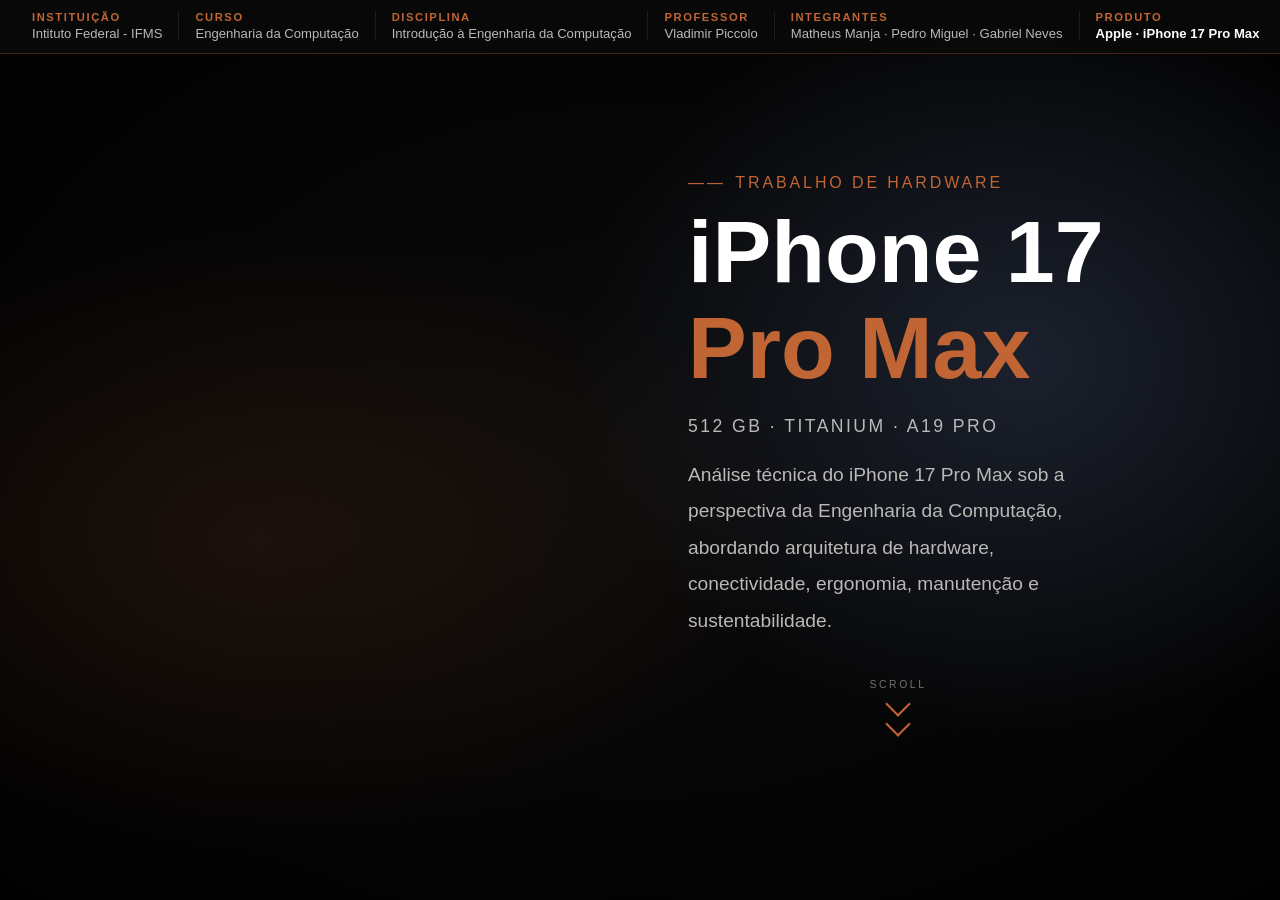
<file: index.html>
<!DOCTYPE html>
<html lang="pt-br">
<head>
    <meta charset="UTF-8">
    <link rel="stylesheet" href="css/root.css">
    <link rel="stylesheet" href="css/stayle-index.css">
    <link rel="stylesheet" href="css/stayle-conclusao.css">
    <link rel="stylesheet" href="css/stayle-visao-produto.css">
    <link rel="stylesheet" href="css/stayle-desenho-ergonomia.css">
    <link rel="stylesheet" href="css/stayle-ecologia-manutencao.css">
    <link rel="stylesheet" href="css/stayle-arquitetura-organizacao.css">
    <link rel="stylesheet" href="css/stayle-conectividade-telecomunicacoes.css">
    <meta name="viewport" content="width=device-width, initial-scale=1.0">
    <link rel="stylesheet" href="https://cdnjs.cloudflare.com/ajax/libs/font-awesome/6.5.0/css/all.min.css">
    <title> Iphone - 17 </title>
</head>
<body>
    <main>
        <!-- CABEÇALHO -->
        <header class="cabecalho">
            <div class="cab-col">
                <span class="cab-label">Instituição</span>
                <span class="cab-value">Intituto Federal - IFMS</span>
            </div>
            <div class="cab-col">
                <span class="cab-label">Curso</span>
                <span class="cab-value">Engenharia da Computação</span>
            </div>
            <div class="cab-col">
                <span class="cab-label">Disciplina</span>
                <span class="cab-value">Introdução à Engenharia da Computação</span>
            </div>
            <div class="cab-col">
                <span class="cab-label">Professor</span>
                <span class="cab-value">Vladimir Piccolo</span>
            </div>
            <div class="cab-col">
                <span class="cab-label">Integrantes</span>
                <span class="cab-value">Matheus Manja · Pedro Miguel · Gabriel Neves</span>
            </div>
            <div class="cab-col">
                <span class="cab-label">Produto</span>
                <span class="cab-value cab-produto">Apple · iPhone 17 Pro Max</span>
            </div>
        </header>

        <!-- SECTION 1 — CAPA -->
        <section class="hero">
            <!-- Iphone Rotativo 3D  -->
            <div class="box_iphone">
                <div class="wrapper">
                    <iframe
                        id="sketchfab"
                        title="iPhone 17 Pro Max"
                        frameborder="0"
                        allowfullscreen
                        mozallowfullscreen="true"
                        webkitallowfullscreen="true"
                        allow="autoplay; fullscreen; xr-spatial-tracking"
                        xr-spatial-tracking
                        execution-while-out-of-viewport
                        execution-while-not-rendered
                        web-share
                        src="https://sketchfab.com/models/87fc1df741384124a8ce0226d2b2058d/embed?autostart=1&autospin=0.2&transparent=1&ui_controls=0&ui_infos=0&ui_watermark=0&ui_ar=0&ui_help=0&ui_settings=0&ui_vr=0&ui_fullscreen=0&ui_annotations=0&preload=1">
                    </iframe>
                    <div class="zoom-block" id="zoomBlock"></div>
                </div>
            </div>

            <div class="box_text">
                <p class="eyebrow"><span>——</span> trabalho de hardware</p>
                <h2 class="title-white">iPhone 17</h2>
                <h2 class="title-orange">Pro Max</h2>
                <h3 class="specs">512 GB · TITANIUM · A19 PRO</h3>
                <p class="description">Análise técnica do iPhone 17 Pro Max
                    sob a perspectiva da Engenharia da Computação, abordando 
                    arquitetura de hardware, conectividade, ergonomia, 
                    manutenção e sustentabilidade.
                </p>
                <div class="scroll-hint">
                    <span>SCROLL</span>
                    <div class="scroll-arrows">
                        <div class="arrow"></div>
                        <div class="arrow"></div>
                    </div>
                </div>
            </div>
        </section>

        <!-- SECTION 2 — VISÃO GERAL DO PRODUTO -->
        <section class="visao-produto">
            <div class="vp-visual">
                <div class="vp-icones">
                    <div class="vp-icone"><i class="fa-solid fa-satellite-dish"></i></div>
                    <div class="vp-icone"><i class="fa-solid fa-briefcase"></i></div>
                    <div class="vp-icone"><i class="fa-solid fa-location-dot"></i></div>
                    <div class="vp-icone"><i class="fa-solid fa-film"></i></div>
                </div>
                <img
                    class="vp-iphone"
                    src="imgs/iphone4.png"
                    alt="iPhone 17 Pro Max"
                    onerror="this.style.opacity='0'"
                >
            </div>

            <!-- Cards  -->
            <div class="vp-texto">
                <p class="vp-eyebrow"><span>——</span> visão geral do produto</p>
                <h2 class="vp-titulo">O que é o<br><span>iPhone 17 Pro Max?</span></h2>
                <div class="vp-cards">
                    <div class="vp-card">
                        <span class="vp-card-label">Finalidade Principal</span>
                        <p class="vp-card-texto">O iPhone 17 Pro Max é um smartphone de alto desempenho desenvolvido para integrar comunicação, processamento de dados, multimídia e acesso à internet em um único dispositivo portátil.</p>
                    </div>
                    <div class="vp-card">
                        <span class="vp-card-label">Problema que Resolve</span>
                        <p class="vp-card-texto">Ele visa resolver a frustração do consumidor com modelos de entrada anteriores, trazendo recursos avançados como: desempenho computacional, qualidade fotográfica avançada, conectividade constante e integração com serviços digitais.</p>
                    </div>
                    <div class="vp-card">
                        <span class="vp-card-label">Público-Alvo</span>
                        <p class="vp-card-texto">Profissionais criativos, desenvolvedores e usuários que exigem máxima performance, privacidade e integração com o ecossistema Apple.</p>
                    </div>
                    <div class="vp-card">
                        <span class="vp-card-label">Contexto de Uso</span>
                        <p class="vp-card-texto">Pode ser utilizado em ambientes residenciais, corporativos, educacionais e de mobilidade, funcionando como ferramenta de comunicação, produtividade e entretenimento.</p>
                    </div>
                </div>
            </div>
        </section>

        <!-- SECTION 3 — ARQUITETURA E ORGANIZAÇÃO -->
        <section class="arquitetura-geral">
            <!-- ESPECIFICAÇÕES TÉCNICAS -->
            <div class="spec-box">
                <h2 class="spec-title">Especificações Técnicas</h2>

                <div class="spec-grid">
                    <div class="spec-item">
                        <span class="spec-label">SoC</span>
                        <span class="spec-value">Apple A19 Pro</span>
                    </div>
                    <div class="spec-item">
                        <span class="spec-label">Arquitetura</span>
                        <span class="spec-value">ARM 64 bits</span>
                    </div>
                    <div class="spec-item">
                        <span class="spec-label">Memória RAM</span>
                        <span class="spec-value">12 GB LPDDR5X</span>
                    </div>
                    <div class="spec-item">
                        <span class="spec-label">Armazenamento</span>
                        <span class="spec-value">512 GB NAND Flash NVMe</span>
                    </div>
                    <div class="spec-item">
                        <span class="spec-label">Porta Física</span>
                        <span class="spec-value">USB-C</span>
                    </div>
                    <div class="spec-item">
                        <span class="spec-label">Conectividade</span>
                        <span class="spec-value">Wi-Fi 7 • Bluetooth 5.3 • 5G</span>
                    </div>
                </div>
            </div>

            <!-- Carrossel Principal  -->
            <div class="carrossel">
                <!-- SLIDE 1 -->
                <div class="slide active">
                    <div class="slide-texto">
                        <span class="slide-categoria">Processamento</span>
                        <h2 class="slide-titulo">SoC A19 Pro</h2>
                        <p class="slide-desc">
                            O iPhone 17 Pro Max utiliza o SoC A19 Pro, baseado na arquitetura ARM.
                            O chip integra CPU, GPU, Neural Engine, ISP e controladores de memória
                            em um único encapsulamento. Essa integração reduz latências internas,
                            diminui o consumo energético e otimiza o espaço disponível dentro do dispositivo.
                        </p>

                        <div class="slide-tags">
                            <span class="tag">ARM</span>
                            <span class="tag">A19 Pro</span>
                            <span class="tag">SoC</span>
                        </div>
                    </div>

                    <div class="slide-imagem">
                        <div class="img-float">
                            <img src="imgs/2-A19.png" alt="SoC A19 Pro">
                        </div>
                    </div>
                </div>

                <!-- SLIDE 2 -->
                <div class="slide">
                    <div class="slide-texto">
                        <span class="slide-categoria">Memória Primária</span>
                        <h2 class="slide-titulo">RAM LPDDR5X</h2>

                        <p class="slide-desc">
                            O dispositivo possui 12 GB de memória RAM LPDDR5X,
                            responsável pelo armazenamento temporário de dados e instruções
                            em execução. Sua alta largura de banda permite melhor desempenho
                            em multitarefa e aplicações de alta demanda computacional.
                        </p>

                        <div class="slide-tags">
                            <span class="tag">12 GB</span>
                            <span class="tag">LPDDR5X</span>
                            <span class="tag">RAM</span>
                        </div>
                    </div>

                    <div class="slide-imagem">
                        <div class="img-float">
                            <img src="imgs/micron-LPDDR5X.png" alt="Memória RAM">
                        </div>
                    </div>
                </div>

                <!-- SLIDE 3 -->
                <div class="slide">
                    <div class="slide-texto">
                        <span class="slide-categoria">Memória Secundária</span>
                        <h2 class="slide-titulo">NAND Flash 512 GB</h2>

                        <p class="slide-desc">
                            O armazenamento interno utiliza memória NAND Flash de 512 GB
                            conectada por interface NVMe. Essa tecnologia proporciona
                            elevadas velocidades de leitura e gravação, reduzindo o tempo
                            de carregamento do sistema operacional e dos aplicativos.
                        </p>

                        <div class="slide-tags">
                            <span class="tag">512 GB</span>
                            <span class="tag">NVMe</span>
                            <span class="tag">NAND</span>
                        </div>
                    </div>

                    <div class="slide-imagem">
                        <div class="img-float">
                            <img src="imgs/chips_de_memória_NAND_Flash.png" alt="NAND Flash">
                        </div>
                    </div>
                </div>

                <!-- SLIDE 4 -->
                <div class="slide">
                    <div class="slide-texto">
                        <span class="slide-categoria">Organização Física</span>
                        <h2 class="slide-titulo">Logic Board</h2>

                        <p class="slide-desc">
                            A Logic Board utiliza um projeto multicamadas de alta densidade,
                            concentrando processador, memória, armazenamento e circuitos de
                            comunicação em uma área reduzida. Essa organização permite maior
                            integração dos componentes sem aumentar as dimensões externas do aparelho.
                        </p>

                        <div class="slide-tags">
                            <span class="tag">Multicamadas</span>
                            <span class="tag">Compacta</span>
                            <span class="tag">Integração</span>
                        </div>
                    </div>

                    <div class="slide-imagem">
                        <div class="img-float">
                            <img src="imgs/Logic-Board.png" alt="Logic Board">
                        </div>
                    </div>
                </div>

                <!-- SLIDE 5 -->
                <div class="slide">
                    <div class="slide-texto">
                        <span class="slide-categoria">Projeto Térmico</span>
                        <h2 class="slide-titulo">Câmara de Vapor</h2>

                        <p class="slide-desc">
                            O sistema de câmara de vapor distribui o calor gerado pelos
                            componentes eletrônicos por uma área maior da estrutura interna.
                            Essa solução reduz pontos de aquecimento localizados e mantém
                            a estabilidade do desempenho durante cargas elevadas de processamento.
                        </p>

                        <div class="slide-tags">
                            <span class="tag">Dissipação</span>
                            <span class="tag">Térmica</span>
                            <span class="tag">Estabilidade</span>
                        </div>
                    </div>

                    <div class="slide-imagem">
                        <div class="img-float">
                            <img src="imgs/Camara-de-vapor.png" alt="Câmara de Vapor">
                        </div>
                    </div>
                </div>

                 <!-- SLIDE 6 -->
                <div class="slide">
                    <div class="slide-texto">
                        <span class="slide-categoria">Projeto de Hardware</span>
                        <h2 class="slide-titulo">Organização Física dos Componentes</h2>

                        <p class="slide-desc">
                            A Apple utilizou uma Logic Board multicamadas e um SoC altamente integrado para reduzir o espaço ocupado pelos componentes internos. Os barramentos de alta velocidade permitem comunicação eficiente entre processador, memória RAM e armazenamento. Para dissipação térmica, o aparelho emprega uma câmara de vapor e materiais condutores de calor, mantendo a estabilidade do sistema mesmo sob cargas elevadas de processamento.
                        </p>

                        <div class="slide-tags">
                            <span class="tag">Integração</span>
                            <span class="tag">Barramentos</span>
                            <span class="tag">Dissipação Térmica</span>
                        </div>
                    </div>

                    <div class="slide-imagem">
                        <div class="img-float">
                            <img src="imgs/iphone-desmontado.png" alt="Câmara de Vapor">
                        </div>
                    </div>
                </div>

                <!-- SLIDE 7 - Sem Imagem -->
                <div class="slide slide-barramentos">
                    <div class="slide-texto slide-texto-full">
                        <span class="slide-categoria">Arquitetura</span>
                        <h2 class="slide-titulo">Barramentos Internos</h2>
                        <p class="slide-desc">
                            Os barramentos internos conectam CPU, GPU, Neural Engine, memória e armazenamento dentro do SoC A19 Pro, garantindo comunicação de alta velocidade com latência mínima.
                        </p>

                        <div class="barr-grid">
                            <div class="barr-item">
                                <span class="barr-label">RAM</span>
                                <span class="barr-valor">LPDDR5X · 8533 MT/s</span>
                                <span class="barr-desc">Barramento de memória integrado ao SoC com 12 GB</span>
                            </div>
                            <div class="barr-item">
                                <span class="barr-label">Armazenamento</span>
                                <span class="barr-valor">NVMe</span>
                                <span class="barr-desc">Interface NVMe para NAND Flash — até 2 TB</span>
                            </div>
                            <div class="barr-item">
                                <span class="barr-label">USB Externo</span>
                                <span class="barr-valor">USB-C 3.2 Gen 2 · 10 Gbps</span>
                                <span class="barr-desc">Suporta DisplayPort e modo USB Host</span>
                            </div>
                            <div class="barr-item">
                                <span class="barr-label">Wi-Fi / BT</span>
                                <span class="barr-valor">Chip N1 Apple</span>
                                <span class="barr-desc">Wi-Fi 7 tri-band + Bluetooth 6.0 + Thread</span>
                            </div>
                            <div class="barr-item">
                                <span class="barr-label">Celular</span>
                                <span class="barr-valor">Snapdragon X80</span>
                                <span class="barr-desc">5G Sub-6 GHz + mmWave via barramento interno</span>
                            </div>
                            <div class="barr-item">
                                <span class="barr-label">UWB</span>
                                <span class="barr-valor">Ultra Wideband Gen 2</span>
                                <span class="barr-desc">Localização precisa e AirDrop direcional</span>
                            </div>
                        </div>

                        <div class="slide-tags">
                            <span class="tag">LPDDR5X</span>
                            <span class="tag">NVMe</span>
                            <span class="tag">USB 3.2</span>
                            <span class="tag">Wi-Fi 7</span>
                            <span class="tag">5G</span>
                        </div>
                    </div>
                </div>

                <!-- CONTROLES -->
                <div class="carrossel-controles">
                    <button class="seta seta-prev" id="prev" aria-label="Anterior">
                        <div class="seta-arrow esq"></div>
                        <div class="seta-arrow esq"></div>
                    </button>

                    <div class="carrossel-dots" id="dots"></div>

                    <button class="seta seta-next" id="next" aria-label="Próximo">
                        <div class="seta-arrow dir"></div>
                        <div class="seta-arrow dir"></div>
                    </button>
                </div>
            </div>
        </section>

        <!-- SECTION 4 — CONECTIVIDADE E TELECOMUNICAÇÕES -->
        <section class="conectividade-telecomunicacoes">
            <div class="ct-header">
                <p class="ct-eyebrow"><span>——</span> conectividade e telecomunicações</p>
                <h2 class="ct-titulo">Sempre <span>Conectado</span></h2>
            </div>

            <div class="ct-grid">
                <!-- Protocolos de Rede -->
                <div class="ct-card">
                    <div class="ct-icone"><i class="fa-solid fa-tower-broadcast"></i></div>
                    <h3 class="ct-card-titulo">Protocolos de Rede</h3>
                    <p class="ct-card-texto">O dispositivo utiliza protocolos modernos de comunicação, como IPv6 e HTTP/3, permitindo transferência eficiente de dados e compatibilidade com as redes atuais.</p>
                </div>

                <!-- Wi-Fi -->
                <div class="ct-card">
                    <div class="ct-icone"><i class="fa-solid fa-wifi"></i></div>
                    <h3 class="ct-card-titulo">Wi-Fi 7</h3>
                    <p class="ct-card-texto">O padrão Wi-Fi 7 aumenta a largura de banda disponível e reduz a latência em aplicações que exigem grande volume de dados.</p>
                </div>

                <!-- 5G -->
                <div class="ct-card ct-card-destaque">
                    <div class="ct-icone"><i class="fa-solid fa-tower-cell"></i></div>
                    <h3 class="ct-card-titulo">5G Sub-6 GHz + mmWave</h3>
                    <p class="ct-card-texto">O 5G Sub-6 GHz oferece maior cobertura, enquanto o mmWave proporciona velocidades mais elevadas. O dispositivo alterna entre as tecnologias conforme as condições da rede.</p>
                </div>

                <!-- Rádio Frequência -->
                <div class="ct-card">
                    <div class="ct-icone"><i class="fa-solid fa-satellite-dish"></i></div>
                    <h3 class="ct-card-titulo">Rádio Frequência</h3>
                    <p class="ct-card-texto">O subsistema de rádio frequência gerencia a comunicação entre o modem e as antenas, selecionando automaticamente as bandas mais adequadas para cada cenário de uso.</p>
                </div>

                <!-- Posicionamento das Antenas -->
                <div class="ct-card">
                    <div class="ct-icone"><i class="fa-solid fa-tower-broadcast"></i></div>
                    <h3 class="ct-card-titulo">Posicionamento das Antenas</h3>
                    <p class="ct-card-texto">As antenas são distribuídas ao longo da estrutura do aparelho para minimizar interferências eletromagnéticas e maximizar a qualidade do sinal recebido.</p>
                </div>

                <!-- Papel na Rede -->
                <div class="ct-card">
                    <div class="ct-icone"><i class="fa-solid fa-network-wired"></i></div>
                    <h3 class="ct-card-titulo">Papel na Rede</h3>
                    <p class="ct-card-texto">
                        O iPhone 17 Pro Max atua principalmente como cliente de rede, acessando serviços online e servidores. Também pode funcionar como hotspot e integrar dispositivos inteligentes do ecossistema Apple, como: Apple Watch, AirTag e sistemas HomeKit
                    </p>
                </div>
            </div>
        </section>

        <!-- SECTION 5 — DESENHO UNIVERSAL E ERGONOMIA -->
        <section class="desenho-ergonomia">
            <div class="de-header">
                <p class="de-eyebrow"><span>——</span> desenho universal e ergonomia</p>
                <h2 class="de-titulo">Projetado para <span>Pessoas</span></h2>
            </div>

            <!-- Carrossel Segundario  -->
            <div class="de-carrossel">
                <div class="de-track" id="deTrack">
                    <!-- CARD 1 -->
                    <div class="de-card">
                        <div class="de-card-icone"><i class="fa-brands fa-apple"></i></div>
                        <h3 class="de-card-titulo">Interface iOS</h3>
                        <p class="de-card-texto">Interface intuitiva com gestos fluidos, widgets dinâmicos e organização adaptativa que aprende com o uso diário do usuário.</p>
                        <div class="de-tags">
                            <span class="de-tag">Gestos</span>
                            <span class="de-tag">Widgets</span>
                            <span class="de-tag">Adaptativo</span>
                        </div>
                    </div>

                    <!-- CARD 2 -->
                    <div class="de-card">
                        <div class="de-card-icone"><i class="fa-solid fa-hand-pointer"></i></div>
                        <h3 class="de-card-titulo">Tela Touch</h3>
                        <p class="de-card-texto">Super Retina XDR de 6,9" com ProMotion 120Hz e resposta ao toque de 1ms. Reconhece até 5 toques simultâneos com precisão milimétrica.</p>
                        <div class="de-tags">
                            <span class="de-tag">120Hz</span>
                            <span class="de-tag">6.9"</span>
                            <span class="de-tag">ProMotion</span>
                        </div>
                    </div>

                    <!-- CARD 3 -->
                    <div class="de-card">
                        <div class="de-card-icone"><i class="fa-solid fa-circle-dot"></i></div>
                        <h3 class="de-card-titulo">Botões Físicos</h3>
                        <p class="de-card-texto">Action Button totalmente personalizável, botão Camera Control com controle deslizante háptico e estrutura lateral em titânio grau 5.</p>
                        <div class="de-tags">
                            <span class="de-tag">Action Button</span>
                            <span class="de-tag">Camera Control</span>
                            <span class="de-tag">Titânio</span>
                        </div>
                    </div>

                    <!-- CARD 4 -->
                    <div class="de-card">
                        <div class="de-card-icone"><i class="fa-solid fa-wave-square"></i></div>
                        <h3 class="de-card-titulo">Feedback Háptico</h3>
                        <p class="de-card-texto">Taptic Engine de segunda geração com 3 intensidades de feedback. Simula texturas, cliques e notificações com precisão cirúrgica.</p>
                        <div class="de-tags">
                            <span class="de-tag">Taptic Engine</span>
                            <span class="de-tag">3 Intensidades</span>
                            <span class="de-tag">Tátil</span>
                        </div>
                    </div>

                    <!-- CARD 5 -->
                    <div class="de-card">
                        <div class="de-card-icone"><i class="fa-solid fa-universal-access"></i></div>
                        <h3 class="de-card-titulo">Acessibilidade</h3>
                        <p class="de-card-texto">O iOS oferece recursos como VoiceOver, AssistiveTouch, legendas automáticas e reconhecimento de sons, permitindo que pessoas com limitações visuais, auditivas ou motoras utilizem o dispositivo de forma independente.</p>
                        <div class="de-tags">
                            <span class="de-tag">VoiceOver</span>
                            <span class="de-tag">AssistiveTouch</span>
                            <span class="de-tag">Inclusivo</span>
                        </div>
                    </div>

                    <!-- CARD 6 -->
                    <div class="de-card">
                        <div class="de-card-icone"><i class="fa-solid fa-ruler-combined"></i></div>
                        <h3 class="de-card-titulo">Ergonomia</h3>
                        <p class="de-card-texto">A distribuição de Peso de 227g, Bordas arredondadas em titânio e vidro Ceramic Shield foram projetados para reduzir desconforto durante períodos prolongados de uso.</p>
                        <div class="de-tags">
                            <span class="de-tag">227g</span>
                            <span class="de-tag">Ceramic Shield</span>
                            <span class="de-tag">Conforto</span>
                        </div>
                    </div>
                </div>
            </div>
        </section>

        <!-- SECTION 6 — ECOLOGIA E MANUTENÇÃO -->
        <section class="ecologia-manutencao">
            <div class="em-conteudo">
                <p class="em-eyebrow"><span>——</span> ecologia e manutenção</p>
                <h2 class="em-titulo">Engenharia Interna e <span>Reparabilidade</span></h2>

                <div class="em-lista">
                    <div class="em-item">
                        <div class="em-item-icone"><i class="fa-solid fa-clock-rotate-left"></i></div>
                        <div>
                            <h3 class="em-item-titulo">Obsolescência Programada</h3>
                            <p class="em-item-texto">A Apple garante suporte de software por até 7 anos, mas componentes soldados, baterias lacradas e a impossibilidade de expandir memória RAM ou armazenamento limita a longevidade funcional do equipamento.</p>
                        </div>
                    </div>

                    <div class="em-item">
                        <div class="em-item-icone"><i class="fa-solid fa-screwdriver-wrench"></i></div>
                        <div>
                            <h3 class="em-item-titulo">Direito ao Reparo</h3>
                            <p class="em-item-texto">O programa Self Service Repair da Apple permite a substituição de tela, bateria e câmera com peças originais, mas o bloqueio de pareamento limita reparos independentes.</p>
                        </div>
                    </div>

                    <div class="em-item">
                        <div class="em-item-icone"><i class="fa-solid fa-puzzle-piece"></i></div>
                        <div>
                            <h3 class="em-item-titulo">Reparabilidade</h3>
                            <p class="em-item-texto">O iFixit atribui nota 7/10 ao iPhone 17 Pro Max, pois o uso de cola e parafusos pentalobo, dificultam a desmontagem, exigindo ferramentas especializadas.</p>
                        </div>
                    </div>

                    <div class="em-item">
                        <div class="em-item-icone"><i class="fa-solid fa-microchip"></i></div>
                        <div>
                            <h3 class="em-item-titulo">Componentes Soldados</h3>
                            <p class="em-item-texto">RAM, armazenamento e modem são soldados diretamente na Logic Board, isso aumenta o custo de reparo em caso de falha. Essa integração permanente de componentes reduz espaço interno e melhora a eficiência do projeto, porém dificulta reparos e atualizações futuras.</p>
                        </div>
                    </div>

                    <div class="em-item">
                        <div class="em-item-icone"><i class="fa-solid fa-leaf"></i></div>
                        <div>
                            <h3 class="em-item-titulo">Sustentabilidade</h3>
                            <p class="em-item-texto">100% de alumínio reciclado no chip A19 Pro, cobalto e lítio recuperados na bateria. A Apple tem meta de carbono neutro em toda a cadeia até 2030.</p>
                        </div>
                    </div>
                </div>
            </div>
        </section>

        <!-- SECTION 7 — CONCLUSÃO -->
        <section class="conclusao">
            <div class="con-header">
                <p class="con-eyebrow"><span>——</span> conclusão</p>
                <h2 class="con-titulo">Síntese <span>Final</span></h2>
            </div>

            <div class="con-grid">

                <!-- Maior Acerto -->
                <div class="con-card con-acerto">
                    <div class="con-card-topo">
                        <div class="con-icone"><i class="fa-solid fa-trophy"></i></div>
                        <span class="con-badge">Maior Acerto</span>
                    </div>
                    <h3 class="con-card-titulo">Chip A19 Pro + Integração de Sistema</h3>
                    <p class="con-card-texto">A decisão de integrar CPU, GPU, Neural Engine e modem 5G em um único SoC de 3nm é o maior feito de engenharia do iPhone 17 Pro Max. Essa arquitetura unificada elimina latência entre componentes, reduz consumo energético e entrega performance de desktop em um dispositivo de bolso — algo que nenhum concorrente conseguiu replicar na mesma escala.</p>
                </div>

                <!-- Maior Erro -->
                <div class="con-card con-erro">
                    <div class="con-card-topo">
                        <div class="con-icone"><i class="fa-solid fa-triangle-exclamation"></i></div>
                        <span class="con-badge">Maior Erro</span>
                    </div>
                    <h3 class="con-card-titulo">Componentes Soldados e Reparo Bloqueado</h3>
                    <p class="con-card-texto">A escolha de soldar RAM, armazenamento e modem diretamente na Logic Board, combinada ao sistema de pareamento de peças, representa um retrocesso em engenharia sustentável. Isso inviabiliza upgrades, eleva o custo de reparo e contribui para o descarte prematuro do dispositivo — contradizendo diretamente as metas de sustentabilidade declaradas pela própria Apple para 2030.</p>
                </div>

                <!-- Conclusão do Grupo -->
                <div class="con-card con-conclusao">
                    <div class="con-card-topo">
                        <div class="con-icone"><i class="fa-solid fa-users"></i></div>
                        <span class="con-badge">Conclusão do Grupo</span>
                    </div>
                    <h3 class="con-card-titulo">Excelência Técnica com Contradições Éticas</h3>
                    <p class="con-card-texto">O iPhone 17 Pro Max representa o estado da arte em engenharia de hardware — cada componente foi projetado com precisão cirúrgica para maximizar desempenho, eficiência e integração. Contudo, o grupo conclui que a Apple ainda prioriza o ecossistema fechado em detrimento da sustentabilidade real. O produto é tecnicamente admirável, mas representa um compromisso entre desempenho, integração e reparabilidade. A verdadeira inovação do próximo ciclo deveria ser a abertura para reparo e longevidade — não apenas mais megapixels ou nanômetros.</p>
                </div>
            </div>
        </section>

        <footer class="footer">
            <div class="footer-content">
                <div class="footer-main">
                    <i class="fa-solid fa-microchip"></i>
                    <span>Matheus Manja • Engenharia da Computação</span>
                </div>
                <p>Análise de Hardware - iPhone 17 Pro Max</p>
            </div>
        </footer>
    </main>

    <!-- Scripts JS  -->
    <script src="https://static.sketchfab.com/api/sketchfab-viewer-1.12.1.js"></script>
    <script src="js/js-carrossel-segundario.js"></script>
    <script src="js/js-carrossel-principal.js"></script>
    <script src="js/js-iphone-3d.js"></script>

</body>
</html>

<!-- Matheus Manja  -->
</file>
<file: css/root.css>
/* Colors - Variaves  */

:root {
    --black: #000000;
    --white: #FFFFFF;
    --silver: #BBB9B7;
    --blue: #202737;
    --blue2: #6B9FE8;
    --orange: #C16534;
}

/* Matheus Manja  */
</file>
<file: css/stayle-index.css>
/* ── INDEX — STAYLE PRINCIPAL ── */

* {
    margin: 0;
    padding: 0;
    box-sizing: border-box;
}

html, body {
    width: 100%;
    height: 100%;
    background: #000;
    font-family: -apple-system, BlinkMacSystemFont, 'Segoe UI', Roboto, Helvetica, Arial, sans-serif;
}

/* ── FUNDO com efeito radial ── */
body::before {
    content: '';
    position: fixed;
    inset: 0;
    z-index: 0;
    background:
        radial-gradient(ellipse 60% 50% at 20% 60%, rgba(193, 101, 52, 0.12) 0%, transparent 70%),
        radial-gradient(ellipse 50% 60% at 80% 40%, rgba(32, 39, 55, 0.8) 0%, transparent 70%),
        radial-gradient(ellipse 80% 80% at 50% 50%, #0a0a0a 0%, #000 100%);
    pointer-events: none;
}


/* ── MAIN com scroll snap ── */
main {
    position: relative;
    z-index: 1;
    height: 100vh;
    overflow-y: scroll;
    scrollbar-width: thin;
    
    scrollbar-color: var(--orange) transparent;
}

main::-webkit-scrollbar { width: 4px; }
main::-webkit-scrollbar-track { background: transparent; }
main::-webkit-scrollbar-thumb {
    background: var(--orange);
    border-radius: 2px;
}


/* ── CABEÇALHO ── */
.cabecalho {
    display: grid;
    grid-template-columns: repeat(6, 1fr);
    align-items: center;
    width: 100%;
    padding: 0.7rem 2rem;
    background: rgba(10, 10, 10, 0.85);
    border-bottom: 1px solid rgba(193, 101, 52, 0.3);
    position: sticky;
    top: 0;
    z-index: 100;
    backdrop-filter: blur(10px);
}

.cab-col {
    display: flex;
    flex-direction: column;
    gap: 0.2rem;
    padding: 0 1rem;
    border-right: 1px solid rgba(255, 255, 255, 0.08);
}

.cab-col:first-child { padding-left: 0; }
.cab-col:last-child  { border-right: none; }

.cab-label {
    font-size: 0.7rem;
    letter-spacing: 0.14em;
    text-transform: uppercase;
    color: var(--orange);
    font-weight: 600;
}

.cab-value {
    font-size: 0.82rem;
    color: var(--silver);
    font-weight: 400;
    white-space: nowrap;
    overflow: hidden;
    text-overflow: ellipsis;
}

.cab-produto {
    color: var(--white);
    font-weight: 700;
}


/* ── HERO ── */
section.hero {
    display: flex;
    flex-direction: row;
    align-items: center;
    width: 100%;
    height: calc(100vh - 100px);
    scroll-snap-align: start;
    scroll-snap-stop: always;
    position: relative;
}

.box_iphone {
    flex: 0 0 50%;
    height: 100%;
    display: flex;
    align-items: center;
    justify-content: center;
}

.box_text {
    flex: 1;
    height: 100%;
    display: flex;
    flex-direction: column;
    align-items: flex-start;
    justify-content: center;
    padding: 2rem 3rem;
    color: var(--white);
    gap: 1rem;
}

.eyebrow {
    font-size: 1rem;
    letter-spacing: 0.18em;
    text-transform: uppercase;
    color: var(--orange);
    display: flex;
    align-items: center;
    gap: 0.6rem;
}

.title-white {
    font-size: 5.5rem;
    font-weight: 700;
    color: var(--white);
    line-height: 1.0;
}

.title-orange {
    font-size: 5.5rem;
    font-weight: 700;
    color: var(--orange);
    line-height: 1.0;
    margin-top: -0.5rem;
}

.specs {
    font-size: 1.1rem;
    font-weight: 400;
    letter-spacing: 0.14em;
    color: var(--silver);
    margin-top: 0.5rem;
}

.description {
    font-size: 1.2rem;
    color: var(--silver);
    line-height: 1.9;
    max-width: 420px;
    margin-top: 0.25rem;
}


/* ── SCROLL HINT ── */
.scroll-hint {
    display: flex;
    flex-direction: column;
    align-items: center;
    gap: 0.3rem;
    margin-top: 1.5rem;
    width: 100%;
    max-width: 420px;
}

.scroll-hint span {
    font-size: 0.65rem;
    letter-spacing: 0.25em;
    text-transform: uppercase;
    color: var(--silver);
    opacity: 0.6;
}

.scroll-arrows {
    display: flex;
    flex-direction: column;
    align-items: center;
    gap: 2px;
}

.arrow {
    width: 18px;
    height: 18px;
    border-right: 2px solid var(--orange);
    border-bottom: 2px solid var(--orange);
    transform: rotate(45deg);
    animation: bounce 1.6s ease-in-out infinite;
}

.arrow:nth-child(2) {
    animation-delay: 0.2s;
}

@keyframes bounce {
    0%, 100% { transform: rotate(45deg) translateY(0); opacity: 1; }
    50%       { transform: rotate(45deg) translateY(4px); opacity: 0.4; }
}


/* ── WRAPPER / IFRAME ── */
.wrapper {
    width: 420px;
    height: 680px;
    position: relative;
    overflow: hidden;
}

.wrapper iframe {
    position: absolute;
    top: -64px;
    left: 0;
    width: 100%;
    height: calc(100% + 130px);
    border: none;
    background: transparent;
}

.zoom-block {
    position: absolute;
    inset: 0;
    z-index: 10;
    background: transparent;
    cursor: grab;
}


/* ── RODAPÉ ── */
.footer {
    width: 100%;
    padding: 1.5rem 0;
    background: rgba(255, 255, 255, 0.02);
    border-top: 1px solid rgba(255, 255, 255, 0.08);
    display: flex;
    justify-content: center;
    align-items: center;
}

.footer-content {
    display: flex;
    flex-direction: column;
    align-items: center;
    gap: 0.3rem;
}

.footer-main {
    display: flex;
    align-items: center;
    gap: 0.8rem;
    color: var(--silver);
    font-size: 0.9rem;
    font-weight: 500;
    letter-spacing: 0.03em;
}

.footer-main i {
    color: var(--orange);
    font-size: 1.2rem;
}

.footer-content p {
    margin: 0;
    font-size: 0.75rem;
    color: #808080;
    font-weight: 400;
    letter-spacing: 0.02em;
}


/* ── RESPONSIVO ── */
@media (max-height: 750px) {
    .wrapper       { width: 320px; height: 520px; }
    .title-white,
    .title-orange  { font-size: 4rem; }
    .description   { font-size: 1rem; }
}

/* Matheus Manja  */
</file>
<file: css/stayle-conclusao.css>
/* ── SECTION 7 — CONCLUSÃO ── */

.conclusao {
    width: 100%;
    height: 90vh;
    display: flex;
    flex-direction: column;
    align-items: center;
    justify-content: center;
    position: relative;
    overflow: hidden;
    padding: 0 5rem;
    gap: 2.5rem;
}


/* ── HEADER ── */
.con-header {
    display: flex;
    flex-direction: column;
    align-items: center;
    gap: 0.4rem;
    text-align: center;
}

.con-eyebrow {
    font-size: 0.75rem;
    letter-spacing: 0.2em;
    text-transform: uppercase;
    color: var(--orange);
    font-weight: 600;
    display: flex;
    align-items: center;
    gap: 0.5rem;
}

.con-titulo {
    font-size: 3rem;
    font-weight: 700;
    color: var(--white);
    line-height: 1.1;
}

.con-titulo span {
    color: var(--orange);
}


/* ── GRID ── */
.con-grid {
    display: grid;
    grid-template-columns: 1fr 1fr 1.4fr;
    gap: 1.2rem;
    width: 100%;
    max-width: 1200px;
}


/* ── CARDS ── */
.con-card {
    background: rgba(255, 255, 255, 0.03);
    border: 1px solid rgba(255, 255, 255, 0.07);
    border-radius: 16px;
    padding: 1.8rem;
    display: flex;
    flex-direction: column;
    gap: 0.8rem;
    transition: transform 0.3s, border-color 0.3s;
}

.con-card:hover {
    transform: translateY(-5px);
}

.con-acerto {
    border-color: rgba(80, 180, 100, 0.25);
    background: rgba(80, 180, 100, 0.04);
}

.con-acerto:hover { border-color: rgba(80, 180, 100, 0.5); }

.con-erro {
    border-color: rgba(193, 80, 60, 0.25);
    background: rgba(193, 80, 60, 0.04);
}

.con-erro:hover { border-color: rgba(193, 80, 60, 0.5); }

.con-conclusao {
    border-color: rgba(193, 101, 52, 0.3);
    background: rgba(193, 101, 52, 0.05);
}

.con-conclusao:hover { border-color: rgba(193, 101, 52, 0.6); }


/* ── TOPO DO CARD ── */
.con-card-topo {
    display: flex;
    align-items: center;
    gap: 0.8rem;
}

.con-icone {
    width: 40px;
    height: 40px;
    border-radius: 10px;
    display: flex;
    align-items: center;
    justify-content: center;
    font-size: 1.1rem;
    flex-shrink: 0;
}

.con-acerto .con-icone {
    background: rgba(80, 180, 100, 0.15);
    color: #50b464;
}

.con-erro .con-icone {
    background: rgba(193, 80, 60, 0.15);
    color: #c1503c;
}

.con-conclusao .con-icone {
    background: rgba(193, 101, 52, 0.15);
    color: var(--orange);
}

.con-badge {
    font-size: 0.65rem;
    letter-spacing: 0.14em;
    text-transform: uppercase;
    font-weight: 600;
    padding: 0.25rem 0.7rem;
    border-radius: 999px;
}

.con-acerto .con-badge {
    background: rgba(80, 180, 100, 0.12);
    color: #50b464;
    border: 1px solid rgba(80, 180, 100, 0.3);
}

.con-erro .con-badge {
    background: rgba(193, 80, 60, 0.12);
    color: #c1503c;
    border: 1px solid rgba(193, 80, 60, 0.3);
}

.con-conclusao .con-badge {
    background: rgba(193, 101, 52, 0.12);
    color: var(--orange);
    border: 1px solid rgba(193, 101, 52, 0.3);
}

.con-card-titulo {
    font-size: 1rem;
    font-weight: 600;
    color: var(--white);
    line-height: 1.3;
}

.con-card-texto {
    font-size: 0.86rem;
    color: var(--silver);
    line-height: 1.75;
}

/* Matheus Manja  */
</file>
<file: css/stayle-visao-produto.css>
/* ── SECTION 2 — VISÃO GERAL DO PRODUTO ── */

.visao-produto {
    width: 100%;
    height: 100vh;
    display: flex;
    flex-direction: row;
    align-items: center;
    position: relative;
    overflow: hidden;
    background:
        radial-gradient(ellipse 70% 60% at 70% 50%, rgba(32, 39, 55, 0.9) 0%, transparent 70%),
        radial-gradient(ellipse 40% 40% at 30% 50%, rgba(193, 101, 52, 0.06) 0%, transparent 60%);
}

.visao-produto::before {
    content: '';
    position: absolute;
    inset: 0;
    background: radial-gradient(ellipse 50% 70% at 50% 50%, rgba(32, 55, 100, 0.25) 0%, transparent 65%);
    pointer-events: none;
    z-index: 0;
}


/* ── ESQUERDO: iPhone + ícones ── */
.vp-visual {
    flex: 0 0 50%;
    height: 100%;
    display: flex;
    align-items: center;
    justify-content: center;
    position: relative;
    z-index: 1;
}

.vp-iphone {
    width: 400px;
    animation: vp-float 4s ease-in-out infinite;
    filter: drop-shadow(0 0 40px rgba(32, 55, 100, 0.5))
            drop-shadow(0 0 80px rgba(193, 101, 52, 0.15));
}

@keyframes vp-float {
    0%, 100% { transform: translateY(0px) rotate(-2deg); }
    50%       { transform: translateY(-18px) rotate(2deg); }
}

.vp-icones {
    position: absolute;
    inset: 0;
    pointer-events: none;
    color: var(--blue2);
}

.vp-icone {
    position: absolute;
    width: 52px;
    height: 52px;
    border-radius: 14px;
    display: flex;
    align-items: center;
    justify-content: center;
    font-size: 1.5rem;
    background: rgba(255, 255, 255, 0.04);
    border: 1px solid rgba(255, 255, 255, 0.1);
    backdrop-filter: blur(6px);
    animation: vp-icon-float 4s ease-in-out infinite;
}

.vp-icone:nth-child(1) { top: 22%;    left: 12%;  animation-delay: 0s;   }
.vp-icone:nth-child(2) { top: 18%;    right: 14%; animation-delay: 0.8s; }
.vp-icone:nth-child(3) { bottom: 22%; left: 14%;  animation-delay: 1.4s; }
.vp-icone:nth-child(4) { bottom: 20%; right: 12%; animation-delay: 2s;   }

@keyframes vp-icon-float {
    0%, 100% { transform: translateY(0px);   opacity: 0.7; }
    50%       { transform: translateY(-10px); opacity: 1;   }
}


/* ── DIREITO: texto ── */
.vp-texto {
    flex: 1;
    display: flex;
    flex-direction: column;
    gap: 1.3rem;
    padding: 0 4rem 0 2rem;
    position: relative;
    z-index: 1;
}

.vp-eyebrow {
    font-size: 0.75rem;
    letter-spacing: 0.2em;
    text-transform: uppercase;
    color: var(--orange);
    font-weight: 600;
    display: flex;
    align-items: center;
    gap: 0.6rem;
}

.vp-titulo {
    font-size: 3.2rem;
    font-weight: 700;
    color: var(--white);
    line-height: 1.1;
}

.vp-titulo span {
    color: var(--orange);
}

.vp-cards {
    display: grid;
    grid-template-columns: 1fr 1fr;
    gap: 1rem;
}

.vp-card {
    background: rgba(255, 255, 255, 0.03);
    border: 1px solid rgba(255, 255, 255, 0.07);
    border-radius: 12px;
    padding: 1.2rem 1.4rem;
    display: flex;
    flex-direction: column;
    gap: 0.4rem;
    transition: border-color 0.3s;
}

.vp-card:hover {
    border-color: rgba(193, 101, 52, 0.35);
}

.vp-card-label {
    font-size: 0.65rem;
    letter-spacing: 0.16em;
    text-transform: uppercase;
    color: var(--orange);
    font-weight: 600;
}

.vp-card-texto {
    font-size: 0.92rem;
    color: var(--silver);
    line-height: 1.65;
}

/* Matheus Manja  */
</file>
<file: css/stayle-desenho-ergonomia.css>
/* ── SECTION 5 — DESENHO UNIVERSAL E ERGONOMIA ── */

.desenho-ergonomia {
    width: 100%;
    height: 70vh;
    display: flex;
    flex-direction: column;
    align-items: center;
    justify-content: center;
    position: relative;
    overflow: hidden;
    padding: 0 5rem;
    gap: 2rem;
    margin-top: 35px;
    background:
        radial-gradient(ellipse 60% 50% at 30% 50%, rgba(32, 39, 55, 0.8) 0%, transparent 70%),
        radial-gradient(ellipse 50% 60% at 70% 50%, rgba(193, 101, 52, 0.06) 0%, transparent 60%);
}


/* ── HEADER ── */
.de-header {
    display: flex;
    flex-direction: column;
    align-items: center;
    gap: 0.4rem;
    text-align: center;
    position: relative;
    z-index: 1;
}

.de-eyebrow {
    font-size: 0.75rem;
    letter-spacing: 0.2em;
    text-transform: uppercase;
    color: var(--orange);
    font-weight: 600;
    display: flex;
    align-items: center;
    gap: 0.5rem;
}

.de-titulo {
    font-size: 3rem;
    font-weight: 700;
    color: var(--white);
    line-height: 1.1;
}

.de-titulo span {
    color: var(--orange);
}


/* ── CARROSSEL ── */
.de-carrossel {
    width: 100%;
    position: relative;
    z-index: 1;
    display: flex;
    flex-direction: column;
    gap: 1.5rem;
}

.de-track {
    display: flex;
    gap: 1.2rem;
    transition: transform 0.5s ease;
}


/* ── CARDS ── */
.de-card {
    flex: 0 0 calc(33.333% - 0.8rem);
    background: rgba(255, 255, 255, 0.03);
    border: 1px solid rgba(255, 255, 255, 0.07);
    border-radius: 14px;
    padding: 1.6rem 1.8rem;
    display: flex;
    flex-direction: column;
    gap: 0.6rem;
    transition: border-color 0.3s, transform 0.3s;
}

.de-card:hover {
    border-color: rgba(193, 101, 52, 0.4);
    transform: translateY(-4px);
}

.de-card-icone {
    font-size: 1.6rem;
    color: var(--orange);
    margin-bottom: 0.2rem;
}

.de-card-titulo {
    font-size: 1rem;
    font-weight: 600;
    color: var(--white);
}

.de-card-texto {
    font-size: 0.88rem;
    color: var(--silver);
    line-height: 1.7;
}

.de-tags {
    display: flex;
    gap: 0.5rem;
    flex-wrap: wrap;
    margin-top: 0.3rem;
}

.de-tag {
    font-size: 0.7rem;
    letter-spacing: 0.1em;
    text-transform: uppercase;
    color: var(--orange);
    border: 1px solid rgba(193, 101, 52, 0.35);
    padding: 0.2rem 0.7rem;
    border-radius: 999px;
}


/* ── CONTROLES ── */
.de-controles {
    display: flex;
    align-items: center;
    justify-content: center;
    gap: 2rem;
}

.de-seta {
    background: none;
    border: none;
    cursor: pointer;
    display: flex;
    flex-direction: column;
    align-items: center;
    gap: 3px;
    padding: 0.4rem;
    opacity: 0.5;
    transition: opacity 0.2s;
}

.de-seta:hover { opacity: 1; }

.de-arrow {
    width: 14px;
    height: 14px;
    border-right: 2px solid var(--orange);
    border-bottom: 2px solid var(--orange);
}

.de-arrow.esq { transform: rotate(135deg); }
.de-arrow.dir { transform: rotate(-45deg); }

.de-dots {
    display: flex;
    gap: 0.5rem;
    align-items: center;
}

.de-dot {
    width: 6px;
    height: 6px;
    border-radius: 50%;
    background: var(--silver);
    opacity: 0.3;
    transition: opacity 0.3s, width 0.3s;
    cursor: pointer;
}

.de-dot.ativo {
    opacity: 1;
    width: 20px;
    border-radius: 3px;
    background: var(--orange);
}

.de-track {
    display: flex;
    gap: 1.2rem;
    transition: transform 2s cubic-bezier(0.25, 0.46, 0.45, 0.94);
}

/* Matheus Manja  */
</file>
<file: css/stayle-ecologia-manutencao.css>
/* ── SECTION 6 — ECOLOGIA E MANUTENÇÃO ── */

.ecologia-manutencao {
    width: 100%;
    height: 100vh;
    display: flex;
    align-items: center;
    justify-content: center;
    position: relative;
    overflow: hidden;
    padding: 0 6rem;
    gap: 4rem;
    background:
        radial-gradient(ellipse 60% 70% at 20% 50%, rgba(20, 40, 20, 0.3) 0%, transparent 65%),
        radial-gradient(ellipse 50% 50% at 80% 50%, rgba(32, 39, 55, 0.7) 0%, transparent 60%);
}


/* ── CONTEÚDO ── */
.em-conteudo {
    display: flex;
    align-items: center;
    flex-direction: column;
    gap: 1.5rem;
}

.em-eyebrow {
    font-size: 0.75rem;
    letter-spacing: 0.2em;
    text-transform: uppercase;
    color: var(--orange);
    font-weight: 600;
    display: flex;
    align-items: center;
    gap: 0.5rem;
}

.em-titulo {
    font-size: 2.6rem;
    font-weight: 700;
    color: var(--white);
    line-height: 1.15;
}

.em-titulo span {
    color: var(--orange);
}


/* ── LISTA DE ITENS ── */
.em-lista {
    display: flex;
    flex-direction: column;
    gap: 1rem;
}

.em-item {
    display: flex;
    align-items: flex-start;
    gap: 1rem;
    padding: 1rem 1.2rem;
    background: rgba(255, 255, 255, 0.03);
    border: 1px solid rgba(255, 255, 255, 0.06);
    border-radius: 12px;
    transition: border-color 0.3s, transform 0.3s;
}

.em-item:hover {
    border-color: rgba(193, 101, 52, 0.35);
    transform: translateX(6px);
}

.em-item-icone {
    flex-shrink: 0;
    width: 38px;
    height: 38px;
    border-radius: 10px;
    background: rgba(193, 101, 52, 0.1);
    border: 1px solid rgba(193, 101, 52, 0.2);
    display: flex;
    align-items: center;
    justify-content: center;
    color: var(--orange);
    font-size: 1rem;
    margin-top: 0.1rem;
}

.em-item-titulo {
    font-size: 0.92rem;
    font-weight: 600;
    color: var(--white);
    margin-bottom: 0.2rem;
}

.em-item-texto {
    font-size: 0.82rem;
    color: var(--silver);
    line-height: 1.6;
}

/* Matheus Manja  */
</file>
<file: css/stayle-arquitetura-organizacao.css>
/* ── SECTION 3 — ARQUITETURA E ORGANIZAÇÃO / CARROSSEL ── */

.arquitetura-geral {
    width: 100%;
    display: flex;
    flex-direction: column; 
    align-items: stretch;
    position: relative;
    overflow: hidden;
}

.carrossel {
    width: 100%;
    height: 65vh;           
    position: relative;
}

.spec-box {
    width: 100%;
    padding: 2.5rem 12rem 1.5rem;
    display: flex;
    flex-direction: column;
    gap: 1rem;
    border-bottom: 1px solid rgba(255, 255, 255, 0.06);
}

.spec-title {
    font-size: 0.7rem;
    letter-spacing: 0.2em;
    text-transform: uppercase;
    color: var(--orange);
    font-weight: 600;
}

.spec-grid {
    display: grid;
    grid-template-columns: repeat(6, 1fr);
    gap: 0.5rem 2rem;
}

.spec-item {
    display: flex;
    flex-direction: column;
    gap: 0.15rem;
    padding-bottom: 0.4rem;
    border-bottom: 1px solid rgba(255, 255, 255, 0.06);
}

.spec-label {
    font-size: 0.65rem;
    letter-spacing: 0.15em;
    text-transform: uppercase;
    color: var(--silver);
    opacity: 0.5;
}

.spec-value {
    font-size: 0.85rem;
    font-weight: 600;
    color: var(--white);
    letter-spacing: 0.02em;
}


/* ── SLIDES ── */
.slide {
    position: absolute;
    inset: 0;
    display: flex;
    flex-direction: row;
    align-items: center;
    padding: 0 12rem;
    gap: 2rem;
    opacity: 0;
    pointer-events: none;
    transition: opacity 0.6s ease, transform 0.6s ease;
    transform: translateX(60px);
}

.slide.active {
    opacity: 1;
    pointer-events: all;
    transform: translateX(0);
}

.slide.saindo {
    opacity: 0;
    transform: translateX(-60px);
}

/* ── LADO ESQUERDO: TEXTO ── */
.slide-texto {
    flex: 1;
    display: flex;
    flex-direction: column;
    gap: 1.2rem;
    max-width: 800px;
}

.slide-categoria {
    font-size: 0.75rem;
    letter-spacing: 0.2em;
    text-transform: uppercase;
    color: var(--orange);
    font-weight: 600;
}

.slide-titulo {
    font-size: 3.8rem;
    font-weight: 700;
    color: var(--white);
    line-height: 1.05;
}

.slide-desc {
    font-size: 1.05rem;
    color: var(--silver);
    line-height: 1.85;
}

.slide-tags {
    display: flex;
    gap: 0.6rem;
    flex-wrap: wrap;
    margin-top: 0.5rem;
}

.tag {
    font-size: 0.75rem;
    letter-spacing: 0.1em;
    text-transform: uppercase;
    color: var(--orange);
    border: 1px solid rgba(193, 101, 52, 0.4);
    padding: 0.3rem 0.9rem;
    border-radius: 999px;
}


/* ── LADO DIREITO: IMAGEM ── */
.slide-imagem {
    flex: 1;
    display: flex;
    align-items: center;
    justify-content: center;
    position: relative;
    left: 50px;
    height: 100%;
}

.img-float {
    width: 500px;
    height: 500px;
    display: flex;
    align-items: center;
    justify-content: center;
    animation: float 3.5s ease-in-out infinite;
}

.img-float img {
    max-width: 100%;
    max-height: 100%;
    object-fit: contain;
}

@keyframes float {
    0%, 100% { transform: translateY(0px); }
    50%       { transform: translateY(-16px); }
}


/* ── SLIDE BARRAMENTOS (sem imagem) ── */
.slide-texto-full {
    max-width: 100%;
    flex: 1;
}

.slide-barramentos .slide-imagem {
    display: none;
}

.barr-grid {
    display: grid;
    grid-template-columns: repeat(3, 1fr);
    gap: 0.8rem 2rem;
    margin-top: 0.5rem;
}

.barr-item {
    display: flex;
    flex-direction: column;
    gap: 0.15rem;
    padding: 0.7rem 0;
    border-bottom: 1px solid rgba(255, 255, 255, 0.06);
}

.barr-label {
    font-size: 0.65rem;
    letter-spacing: 0.18em;
    text-transform: uppercase;
    color: var(--orange);
    font-weight: 600;
    opacity: 0.85;
}

.barr-valor {
    font-size: 0.95rem;
    font-weight: 700;
    color: var(--white);
    letter-spacing: 0.02em;
}

.barr-desc {
    font-size: 0.78rem;
    color: var(--silver);
    opacity: 0.6;
    line-height: 1.4;
}


/* ── CONTROLES ── */
.carrossel-controles {
    position: absolute;
    inset: 0;
    pointer-events: none; 
}

.seta {
    position: absolute;
    top: 50%;
    transform: translateY(-50%);
    pointer-events: all;
    background: none;
    border: none;
    cursor: pointer;
    display: flex;
    flex-direction: column;
    align-items: center;
    gap: 3px;
    padding: 0.4rem;
    opacity: 0.5;
    transition: opacity 0.2s;
}

.seta:hover { opacity: 1; }

.seta-prev { left: 2rem; }
.seta-next { right: 2rem; }

.seta-arrow {
    width: 14px;
    height: 14px;
    border-right: 2px solid var(--orange);
    border-bottom: 2px solid var(--orange);
}

.seta-arrow.esq { transform: rotate(135deg); }
.seta-arrow.dir { transform: rotate(-45deg); }


/* ── DOTS ── */
.carrossel-dots {
    position: absolute;
    bottom: 2rem;
    left: 50%;
    transform: translateX(-50%);
    display: flex;
    gap: 0.5rem;
    align-items: center;
    pointer-events: all;
}

.dot {
    width: 6px;
    height: 6px;
    border-radius: 50%;
    background: var(--silver);
    opacity: 0.3;
    transition: opacity 0.3s, width 0.3s;
    cursor: pointer;
}

.dot.ativo {
    opacity: 1;
    width: 20px;
    border-radius: 3px;
    background: var(--orange);
}

/* Matheus Manja  */
</file>
<file: css/stayle-conectividade-telecomunicacoes.css>
/* ── SECTION 4 — CONECTIVIDADE E TELECOMUNICAÇÕES ── */

.conectividade-telecomunicacoes {
    width: 100%;
    height: 100vh;
    display: flex;
    flex-direction: column;
    align-items: center;
    justify-content: center;
    position: relative;
    overflow: hidden;
    padding: 0 5rem;
    margin-top: 50px;
    gap: 2.5rem;
    background:
        radial-gradient(ellipse 70% 60% at 70% 50%, rgba(32, 39, 55, 0.9) 0%, transparent 70%),
        radial-gradient(ellipse 40% 40% at 30% 50%, rgba(193, 101, 52, 0.06) 0%, transparent 60%);
}

.conectividade-telecomunicacoes::before {
    content: '';
    position: absolute;
    inset: 0;
    background: radial-gradient(ellipse 60% 70% at 50% 50%, rgba(20, 40, 80, 0.3) 0%, transparent 65%);
    pointer-events: none;
    z-index: 0;
}


/* ── HEADER ── */
.ct-header {
    display: flex;
    flex-direction: column;
    align-items: center;
    gap: 0.5rem;
    position: relative;
    z-index: 1;
    text-align: center;
}

.ct-eyebrow {
    font-size: 0.75rem;
    letter-spacing: 0.2em;
    text-transform: uppercase;
    color: var(--orange);
    font-weight: 600;
    display: flex;
    align-items: center;
    gap: 0.5rem;
}

.ct-titulo {
    font-size: 3rem;
    font-weight: 700;
    color: var(--white);
    line-height: 1.1;
}

.ct-titulo span {
    color: var(--orange);
}


/* ── GRID DE CARDS ── */
.ct-grid {
    display: grid;
    grid-template-columns: repeat(3, 1fr);
    gap: 1.2rem;
    width: 100%;
    max-width: 1100px;
    position: relative;
    z-index: 1;
}

.ct-card {
    background: rgba(255, 255, 255, 0.03);
    border: 1px solid rgba(255, 255, 255, 0.07);
    border-radius: 14px;
    padding: 1.6rem 1.8rem;
    display: flex;
    flex-direction: column;
    gap: 0.6rem;
    transition: border-color 0.3s, transform 0.3s;
}

.ct-card:hover {
    border-color: rgba(193, 101, 52, 0.4);
    transform: translateY(-4px);
}

.ct-card-destaque {
    border-color: rgba(193, 101, 52, 0.3);
    background: rgba(193, 101, 52, 0.05);
}

.ct-icone {
    font-size: 1.8rem;
    line-height: 1;
    margin-bottom: 0.2rem;
    color: var(--blue2);
}

.ct-card-titulo {
    font-size: 1rem;
    font-weight: 600;
    color: var(--white);
    letter-spacing: 0.02em;
}

.ct-card-texto {
    font-size: 0.88rem;
    color: var(--silver);
    line-height: 1.7;
}

/* Matheus Manja  */
</file>
